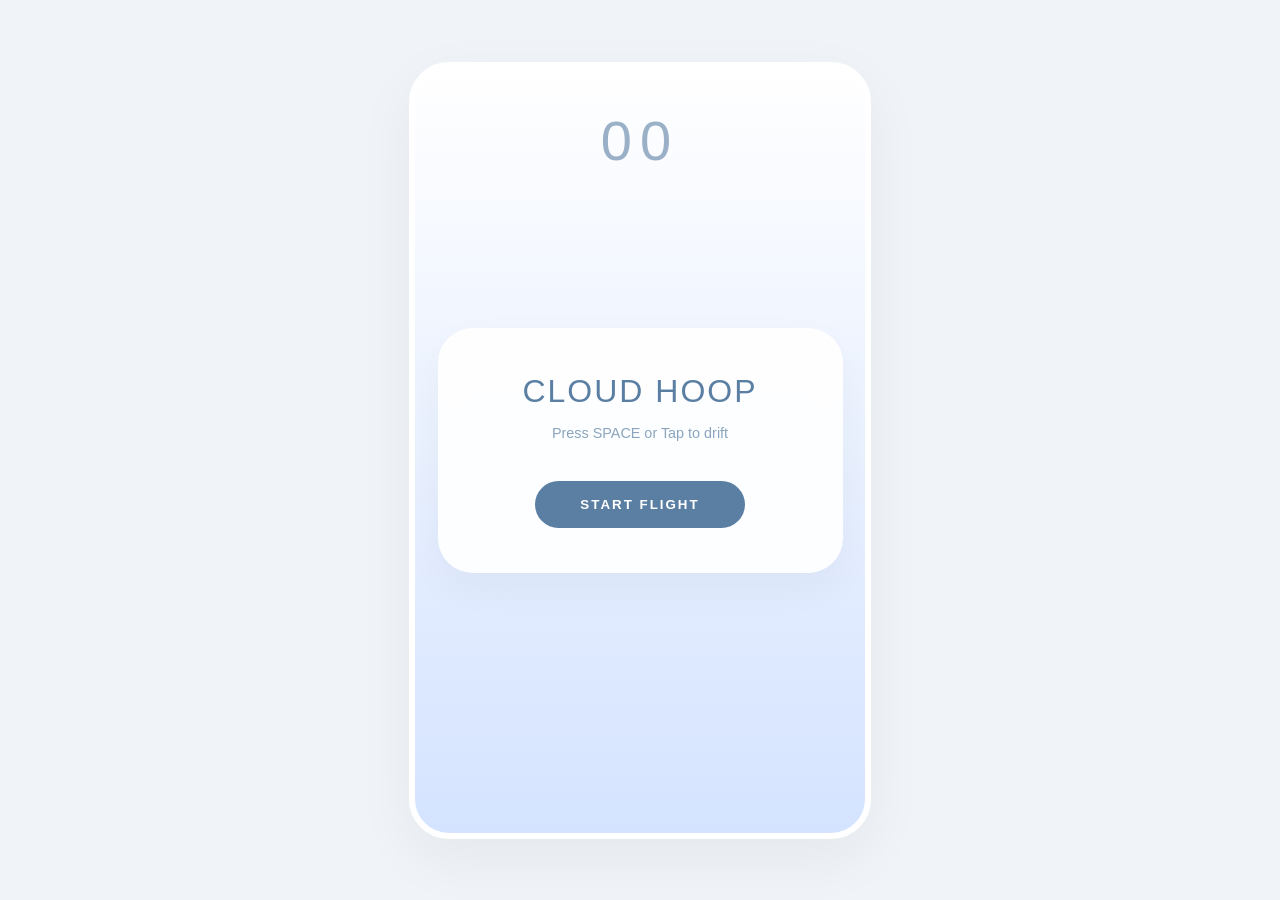
<file: goldenhour.html>
<!DOCTYPE html>
<html lang="en">
<head>
    <meta charset="UTF-8">
    <meta name="viewport" content="width=device-width, initial-scale=1.0, maximum-scale=1.0, user-scalable=no">
    <title>Cloud Hoop - ShareTheSky</title>
    <style>
        body { 
            margin: 0; padding: 0; overflow: hidden; 
            background: #f0f4f8; font-family: 'Segoe UI', sans-serif; 
            touch-action: none; height: 100vh;
            display: flex; align-items: center; justify-content: center;
        }
        
        #game-container { 
            position: relative; width: 450px; height: 85vh;
            max-width: 95vw; 
            background: linear-gradient(180deg, #ffffff 0%, #d4e3ff 100%); 
            border-radius: 40px;
            box-shadow: 0 20px 60px rgba(0,0,0,0.05); overflow: hidden;
            border: 6px solid white;
        }

        canvas { display: block; width: 100%; height: 100%; }

        .ui { 
            position: absolute; inset: 0; display: flex; flex-direction: column; 
            align-items: center; justify-content: center; pointer-events: none; 
            color: #5a7fa3; z-index: 10;
        }

        #score-board { 
            position: absolute; top: 40px; font-size: 3.5rem; 
            font-weight: 200; letter-spacing: 8px; color: #5a7fa3;
            opacity: 0.6;
        }

        .card { 
            background: rgba(255, 255, 255, 0.9); backdrop-filter: blur(15px); 
            padding: 45px; border-radius: 35px; text-align: center; 
            pointer-events: auto; box-shadow: 0 15px 40px rgba(0,0,0,0.04);
            width: 70%;
        }

        .btn { 
            background: #5a7fa3; color: white; border: none; padding: 16px 45px; 
            border-radius: 50px; font-weight: bold; text-transform: uppercase;
            letter-spacing: 2px; cursor: pointer; margin-top: 25px; 
            transition: 0.3s ease; 
        }
    </style>
</head>
<body>

    <div id="game-container">
        <canvas id="gameCanvas"></canvas>
        <div class="ui">
            <div id="score-board">00</div>
            <div id="start-menu" class="card">
                <h1 style="font-weight: 400; margin: 0; letter-spacing: 2px;">CLOUD HOOP</h1>
                <p style="opacity: 0.7; font-size: 0.9rem; margin: 15px 0;">Press SPACE or Tap to drift</p>
                <button class="btn" onclick="startGame()">Start Flight</button>
            </div>
        </div>
    </div>

<script>
    const canvas = document.getElementById('gameCanvas');
    const container = document.getElementById('game-container');
    const ctx = canvas.getContext('2d');
    const scoreBoard = document.getElementById('score-board');
    const startMenu = document.getElementById('start-menu');

    const dpr = window.devicePixelRatio || 1;
    let viewW, viewH;

    function resize() {
        viewW = container.clientWidth;
        viewH = container.clientHeight;
        canvas.width = viewW * dpr;
        canvas.height = viewH * dpr;
        ctx.scale(dpr, dpr);
    }
    resize();

    let skyCloud, hoops, sparkles, gameActive, score, frame;

    class Particle {
        constructor(x, y, color) {
            this.x = x; this.y = y;
            this.size = Math.random() * 4 + 1;
            this.speedX = -Math.random() * 2 - 1;
            this.color = color; this.opacity = 0.4;
        }
        update() { this.x += this.speedX; this.opacity -= 0.015; }
        draw() {
            ctx.globalAlpha = this.opacity; ctx.fillStyle = this.color;
            ctx.beginPath(); ctx.arc(this.x, this.y, this.size, 0, Math.PI*2); ctx.fill();
            ctx.globalAlpha = 1;
        }
    }

    class Hoop {
        constructor() {
            this.radius = 65;
            this.x = viewW + 120;
            this.y = Math.random() * (viewH - 220) + 110;
            this.type = Math.random() > 0.5 ? 'pink' : 'cyan';
            this.color = this.type === 'pink' ? '#ffb6d5' : '#b4f5ff';
            this.passed = false;
        }
        draw() {
            ctx.save();
            ctx.lineWidth = 12;
            ctx.strokeStyle = this.color;
            ctx.lineCap = 'round';
            // Aesthetic dashed loop
            ctx.setLineDash([20, 15]);
            ctx.beginPath();
            ctx.arc(this.x, this.y, this.radius, 0, Math.PI*2);
            ctx.stroke();
            
            // Soft inner glow
            ctx.globalAlpha = 0.15;
            ctx.lineWidth = 25;
            ctx.stroke();
            ctx.restore();
        }
        update() { this.x -= 2.7; }
    }

    class SkyCloud {
        constructor() { 
            this.x = 90; this.y = viewH / 2; 
            this.v = 0; 
            this.type = 'pink';
            this.color = '#ffb6d5'; 
        }
        draw() {
            ctx.save();
            ctx.fillStyle = "white";
            ctx.shadowBlur = 15;
            ctx.shadowColor = "rgba(0,0,0,0.05)";
            
            // Draw a fluffy "sky" cloud shape
            ctx.beginPath();
            ctx.arc(this.x, this.y, 18, 0, Math.PI*2); // Center
            ctx.arc(this.x - 15, this.y + 5, 14, 0, Math.PI*2); // Left puff
            ctx.arc(this.x + 15, this.y + 5, 14, 0, Math.PI*2); // Right puff
            ctx.arc(this.x + 5, this.y - 12, 12, 0, Math.PI*2); // Top puff
            ctx.fill();

            // Color-indicator core (the "soul" of the cloud)
            ctx.fillStyle = this.color;
            ctx.globalAlpha = 0.7;
            ctx.beginPath();
            ctx.arc(this.x, this.y, 8, 0, Math.PI*2);
            ctx.fill();
            ctx.restore();
        }
        update() {
            this.v += 0.17; 
            if (this.v > 5.5) this.v = 5.5; 
            this.y += this.v;
            // Trails match current color
            if (frame % 4 === 0) sparkles.push(new Particle(this.x - 10, this.y, this.color));
            if (this.y > viewH || this.y < 0) endGame();
        }
    }

    function startGame() {
        resize();
        skyCloud = new SkyCloud(); hoops = []; sparkles = [];
        score = 0; frame = 0; gameActive = true;
        startMenu.style.display = 'none'; scoreBoard.innerText = "00";
        animate();
    }

    function animate() {
        if (!gameActive) return;
        ctx.clearRect(0, 0, viewW, viewH);

        skyCloud.update(); skyCloud.draw();

        if (frame % 115 === 0) hoops.push(new Hoop());

        hoops.forEach((h, i) => {
            h.update(); h.draw();
            
            let dist = Math.hypot(skyCloud.x - h.x, skyCloud.y - h.y);
            if (!h.passed && dist < 55) {
                if (h.type === skyCloud.type) {
                    score++; h.passed = true;
                    // Color transition
                    skyCloud.type = (skyCloud.type === 'pink' ? 'cyan' : 'pink');
                    skyCloud.color = (skyCloud.type === 'pink' ? '#ffb6d5' : '#b4f5ff');
                    scoreBoard.innerText = score < 10 ? "0" + score : score;
                } else { endGame(); }
            }
            if (h.x < -150) hoops.splice(i, 1);
        });

        sparkles.forEach((s, i) => { s.update(); s.draw(); if (s.opacity <= 0) sparkles.splice(i, 1); });
        frame++; requestAnimationFrame(animate);
    }

    function endGame() {
        if (!gameActive) return;
        gameActive = false;
        startMenu.style.display = 'block';
        startMenu.innerHTML = `<h2 style="font-weight:400; color:#5a7fa3; margin:0;">SKY DRIFT ENDED</h2><p style="margin:10px 0; opacity:0.6;">Score: ${score}</p><button class="btn" onclick="startGame()">Fly Again</button>`;
    }

    // CONTROLS: SPACEBAR + TOUCH/MOUSE
    const jump = (e) => { 
        if (gameActive) { 
            if (e && e.type !== 'mousedown') e.preventDefault(); 
            skyCloud.v = -4.3; 
        } 
    };

    window.addEventListener('keydown', (e) => {
        if (e.code === 'Space') {
            if (!gameActive && startMenu.style.display !== 'none') {
                startGame();
            } else {
                jump(e);
            }
        }
    });

    window.addEventListener('touchstart', (e) => jump(e), { passive: false });
    window.addEventListener('mousedown', (e) => jump(e));
    window.addEventListener('resize', resize);
</script>
</body>
</html>
</file>
